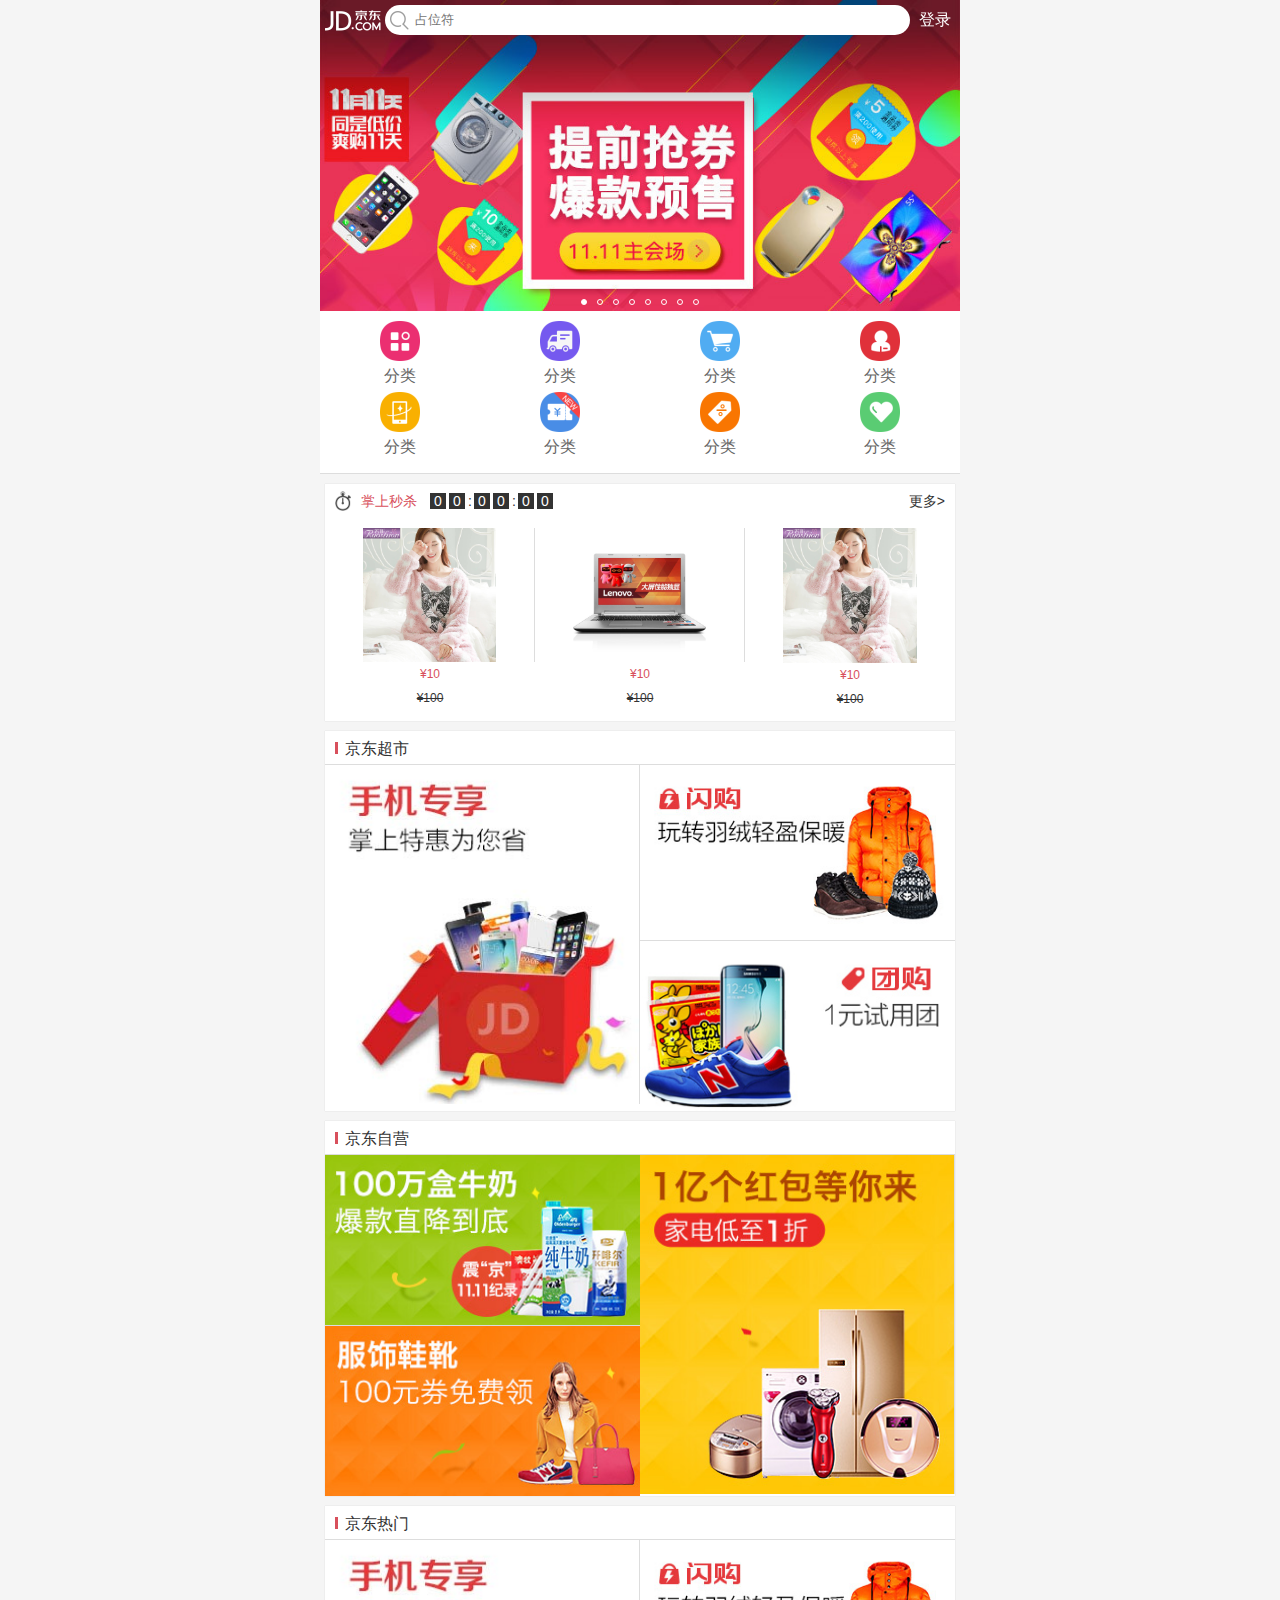
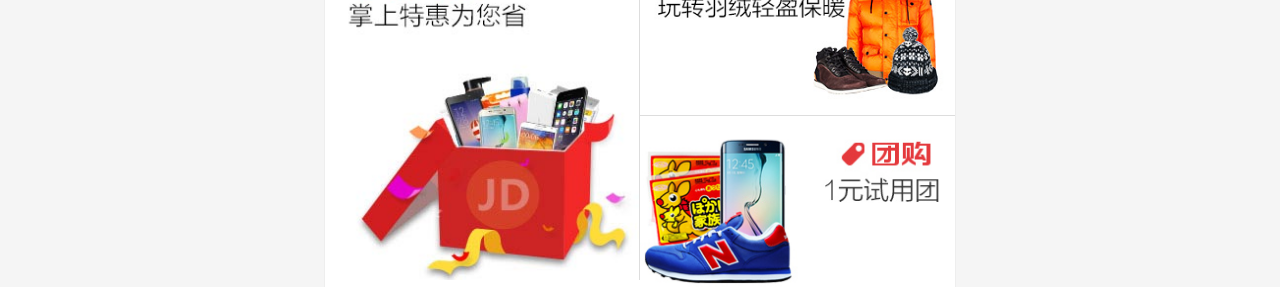
<file: index.html>
<!DOCTYPE html>
<html lang="en">
<head>
    <meta charset="UTF-8">
    <meta name="viewport"
          content="width=device-width, user-scalable=no, initial-scale=1.0, maximum-scale=1.0, minimum-scale=1.0">
    <title>京东移动</title>
    <link rel="stylesheet" href="./css/base.css">
    <link rel="stylesheet" href="./css/index.css">
</head>
<body>
<div class="jd_layout">
    <!-- 顶部搜索 -->
    <header class="jd_search">
        <div class="jd_search_box">
            <a href="javascript:;" class="icon_logo"></a>
            <form action="#">
                <span class="icon_search"></span>
                <input type="search" placeholder="占位符">
            </form>
            <a href="javascript:;" class="login">登录</a>
        </div>
    </header>
    <!-- 轮播图 -->
    <div class="jd_banner">
        <ul class="clearfix">
            <li><a href="javascript:;"><img src="./images/l8.jpg" alt=""></a></li>
            <li><a href="javascript:;"><img src="./images/l1.jpg" alt=""></a></li>
            <li><a href="javascript:;"><img src="./images/l2.jpg" alt=""></a></li>
            <li><a href="javascript:;"><img src="./images/l3.jpg" alt=""></a></li>
            <li><a href="javascript:;"><img src="./images/l4.jpg" alt=""></a></li>
            <li><a href="javascript:;"><img src="./images/l5.jpg" alt=""></a></li>
            <li><a href="javascript:;"><img src="./images/l6.jpg" alt=""></a></li>
            <li><a href="javascript:;"><img src="./images/l7.jpg" alt=""></a></li>
            <li><a href="javascript:;"><img src="./images/l8.jpg" alt=""></a></li>
            <li><a href="javascript:;"><img src="./images/l1.jpg" alt=""></a></li>
        </ul>
        <ul>
            <li class="now"></li>
            <li></li>
            <li></li>
            <li></li>
            <li></li>
            <li></li>
            <li></li>
            <li></li>
        </ul>
    </div>
    <!-- 导航 -->
    <nav class="jd_nav">
        <ul class="clearfix">
            <li><a href="javascript:;"><img src="./images/nav0.png" alt=""><p>分类</p></a></li>
            <li><a href="javascript:;"><img src="./images/nav1.png" alt=""><p>分类</p></a></li>
            <li><a href="javascript:;"><img src="./images/nav2.png" alt=""><p>分类</p></a></li>
            <li><a href="javascript:;"><img src="./images/nav3.png" alt=""><p>分类</p></a></li>
            <li><a href="javascript:;"><img src="./images/nav4.png" alt=""><p>分类</p></a></li>
            <li><a href="javascript:;"><img src="./images/nav5.png" alt=""><p>分类</p></a></li>
            <li><a href="javascript:;"><img src="./images/nav6.png" alt=""><p>分类</p></a></li>
            <li><a href="javascript:;"><img src="./images/nav7.png" alt=""><p>分类</p></a></li>
        </ul>
    </nav>
    <!-- 商品 -->
    <div class="jd_product">
        <!-- 掌上秒杀 -->
        <div class="product_box">
            <div class="tit now">
                <span class="sk_icon"></span>
                <span class="sk_name">掌上秒杀</span>
                <div class="sk_time">
                    <span>0</span>
                    <span>0</span>
                    <span>:</span>
                    <span>0</span>
                    <span>0</span>
                    <span>:</span>
                    <span>0</span>
                    <span>0</span>
                </div>
                <a href="javascript:;" class="f_right mr10">更多&gt;</a>
            </div>
            <div class="con">
                <ul class="clearfix">
                    <li>
                        <a href="javascript:;">
                            <img src="./images/detail01.jpg" alt="">
                        </a>
                        <p class="nowPrice">&yen;10</p>
                        <p class="oldPrice">&yen;100</p>
                    </li>
                    <li>
                        <a href="javascript:;">
                            <img src="./images/detail02.jpg" alt="">
                        </a>
                        <p class="nowPrice">&yen;10</p>
                        <p class="oldPrice">&yen;100</p>
                    </li>
                    <li>
                        <a href="javascript:;">
                            <img src="./images/detail01.jpg" alt="">
                        </a>
                        <p class="nowPrice">&yen;10</p>
                        <p class="oldPrice">&yen;100</p>
                    </li>
                </ul>
            </div>
        </div>
        <div class="product_box">
            <div class="tit"><h3>京东超市</h3></div>
            <div class="con clearfix">
                <a href="javascript:;" class="w_50 br f_left">
                    <img src="./images/cp1.jpg" alt="">
                </a>
                <a href="javascript:;" class="w_50 bb f_right">
                    <img src="./images/cp2.jpg" alt="">
                </a>
                <a href="javascript:;" class="w_50 f_right">
                    <img src="./images/cp3.jpg" alt="">
                </a>
            </div>
        </div>
        <div class="product_box">
            <div class="tit"><h3>京东自营</h3></div>
            <div class="con clearfix">
                <a href="javascript:;" class="w_50 br f_right">
                    <img src="./images/cp4.jpg" alt="">
                </a>
                <a href="javascript:;" class="w_50 bb f_left">
                    <img src="./images/cp5.jpg" alt="">
                </a>
                <a href="javascript:;" class="w_50 f_left">
                    <img src="./images/cp6.jpg" alt="">
                </a>
            </div>
        </div>
        <div class="product_box">
            <div class="tit"><h3>京东热门</h3></div>
            <div class="con clearfix">
                <a href="javascript:;" class="w_50 br f_left">
                    <img src="./images/cp1.jpg" alt="">
                </a>
                <a href="javascript:;" class="w_50 bb f_right">
                    <img src="./images/cp2.jpg" alt="">
                </a>
                <a href="javascript:;" class="w_50 f_right">
                    <img src="./images/cp3.jpg" alt="">
                </a>
            </div>
        </div>
    </div>

</div>


<script src="./js/common.js"></script>
<script src="./js/index.js"></script>
</body>
</html>
</file>
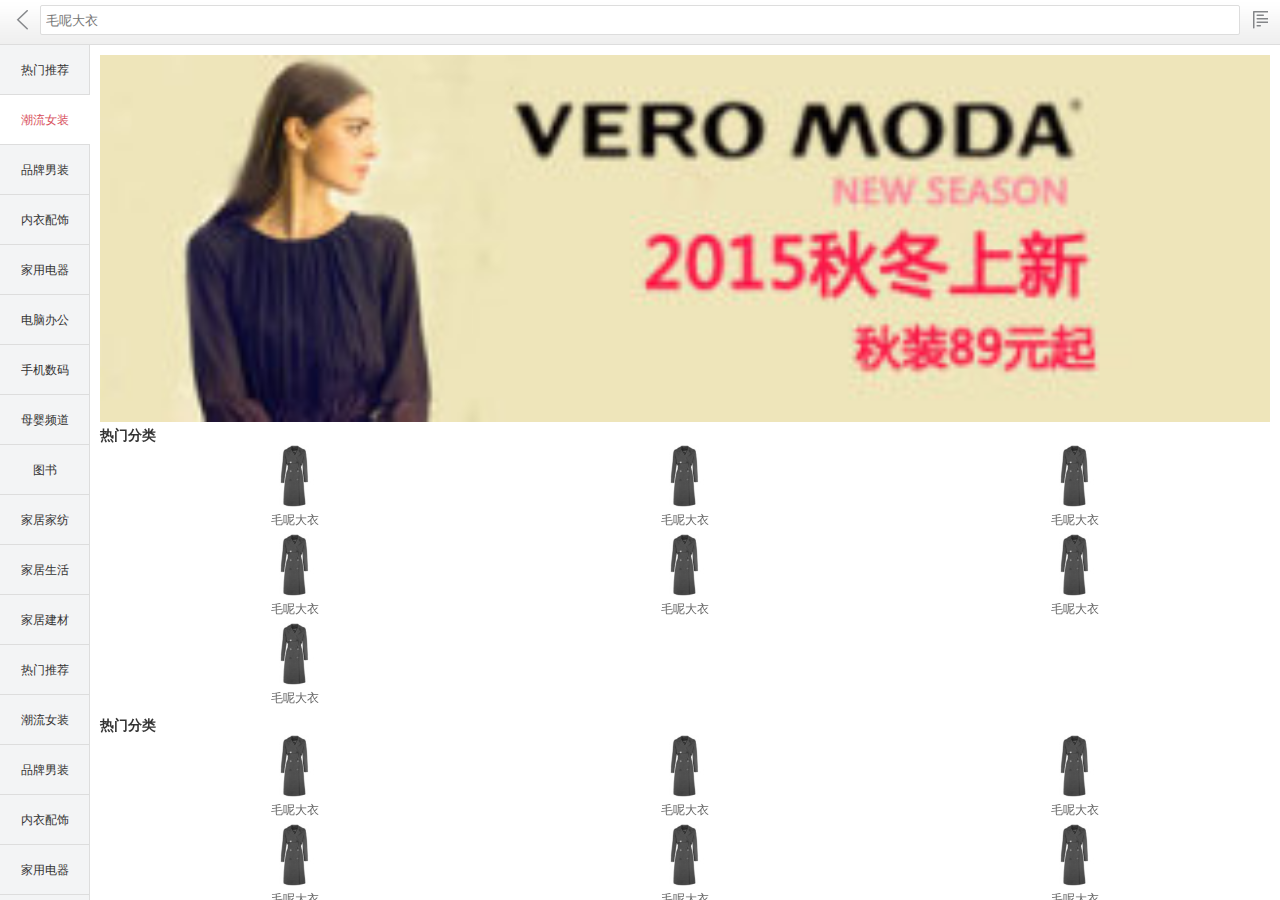
<file: category.html>
<!DOCTYPE html>
<html lang="en">
<head>
    <meta charset="UTF-8">
    <meta name="viewport"
          content="width=device-width, user-scalable=no, initial-scale=1.0, maximum-scale=1.0, minimum-scale=1.0">
    <title>Title</title>
    <link rel="stylesheet" href="./css/base.css">
    <link rel="stylesheet" href="./css/category.css">
</head>
<body>
<div class="container">
    <header class="jd_topBar">
        <a href="javascript:;" class="icon_back" ></a>
        <from>
            <input type="search" placeholder="毛呢大衣">
        </from>
        <a class="icon_menu" href="javascript:;"></a>
    </header>
    <div class="content">
        <aside class="jd_left">
            <ul>
                <li><a href="javascript:;">热门推荐</a></li>
                <li class="now"><a href="javascript:;">潮流女装</a></li>
                <li><a href="javascript:;">品牌男装</a></li>
                <li><a href="javascript:;">内衣配饰</a></li>
                <li><a href="javascript:;">家用电器</a></li>
                <li><a href="javascript:;">电脑办公</a></li>
                <li><a href="javascript:;">手机数码</a></li>
                <li><a href="javascript:;">母婴频道</a></li>
                <li><a href="javascript:;">图书</a></li>
                <li><a href="javascript:;">家居家纺</a></li>
                <li><a href="javascript:;">家居生活</a></li>
                <li><a href="javascript:;">家居建材</a></li>
                <li><a href="javascript:;">热门推荐</a></li>
                <li><a href="javascript:;">潮流女装</a></li>
                <li><a href="javascript:;">品牌男装</a></li>
                <li><a href="javascript:;">内衣配饰</a></li>
                <li><a href="javascript:;">家用电器</a></li>
                <li><a href="javascript:;">电脑办公</a></li>
                <li><a href="javascript:;">手机数码</a></li>
                <li><a href="javascript:;">母婴频道</a></li>
                <li><a href="javascript:;">图书</a></li>
                <li><a href="javascript:;">家居家纺</a></li>
                <li><a href="javascript:;">家居生活</a></li>
                <li><a href="javascript:;">家居建材</a></li>
            </ul>
        </aside>
        <section class="jd_right">
            <div class="jd_right_box">
                <a href="javascript:;" class="banner"><img src="./images/banner_1.jpg" alt=""></a>
                <div class="hot">
                    <h3>热门分类</h3>
                    <ul class="clearfix">
                        <li><a href="javascript:;"><img src="./images/nv-fy.jpg" alt=""><p>毛呢大衣</p></a></li>
                        <li><a href="javascript:;"><img src="./images/nv-fy.jpg" alt=""><p>毛呢大衣</p></a></li>
                        <li><a href="javascript:;"><img src="./images/nv-fy.jpg" alt=""><p>毛呢大衣</p></a></li>
                        <li><a href="javascript:;"><img src="./images/nv-fy.jpg" alt=""><p>毛呢大衣</p></a></li>
                        <li><a href="javascript:;"><img src="./images/nv-fy.jpg" alt=""><p>毛呢大衣</p></a></li>
                        <li><a href="javascript:;"><img src="./images/nv-fy.jpg" alt=""><p>毛呢大衣</p></a></li>
                        <li><a href="javascript:;"><img src="./images/nv-fy.jpg" alt=""><p>毛呢大衣</p></a></li>
                    </ul>
                </div>
                <div class="hot">
                    <h3>热门分类</h3>
                    <ul class="clearfix">
                        <li><a href="javascript:;"><img src="./images/nv-fy.jpg" alt=""><p>毛呢大衣</p></a></li>
                        <li><a href="javascript:;"><img src="./images/nv-fy.jpg" alt=""><p>毛呢大衣</p></a></li>
                        <li><a href="javascript:;"><img src="./images/nv-fy.jpg" alt=""><p>毛呢大衣</p></a></li>
                        <li><a href="javascript:;"><img src="./images/nv-fy.jpg" alt=""><p>毛呢大衣</p></a></li>
                        <li><a href="javascript:;"><img src="./images/nv-fy.jpg" alt=""><p>毛呢大衣</p></a></li>
                        <li><a href="javascript:;"><img src="./images/nv-fy.jpg" alt=""><p>毛呢大衣</p></a></li>
                        <li><a href="javascript:;"><img src="./images/nv-fy.jpg" alt=""><p>毛呢大衣</p></a></li>
                    </ul>
                </div>
                <div class="hot">
                <h3>热门分类</h3>
                <ul class="clearfix">
                    <li><a href="javascript:;"><img src="./images/nv-fy.jpg" alt=""><p>毛呢大衣</p></a></li>
                    <li><a href="javascript:;"><img src="./images/nv-fy.jpg" alt=""><p>毛呢大衣</p></a></li>
                    <li><a href="javascript:;"><img src="./images/nv-fy.jpg" alt=""><p>毛呢大衣</p></a></li>
                    <li><a href="javascript:;"><img src="./images/nv-fy.jpg" alt=""><p>毛呢大衣</p></a></li>
                    <li><a href="javascript:;"><img src="./images/nv-fy.jpg" alt=""><p>毛呢大衣</p></a></li>
                    <li><a href="javascript:;"><img src="./images/nv-fy.jpg" alt=""><p>毛呢大衣</p></a></li>
                    <li><a href="javascript:;"><img src="./images/nv-fy.jpg" alt=""><p>毛呢大衣</p></a></li>
                </ul>
            </div>
                <div class="hot">
                    <h3>热门分类</h3>
                    <ul class="clearfix">
                        <li><a href="javascript:;"><img src="./images/nv-fy.jpg" alt=""><p>毛呢大衣</p></a></li>
                        <li><a href="javascript:;"><img src="./images/nv-fy.jpg" alt=""><p>毛呢大衣</p></a></li>
                        <li><a href="javascript:;"><img src="./images/nv-fy.jpg" alt=""><p>毛呢大衣</p></a></li>
                        <li><a href="javascript:;"><img src="./images/nv-fy.jpg" alt=""><p>毛呢大衣</p></a></li>
                        <li><a href="javascript:;"><img src="./images/nv-fy.jpg" alt=""><p>毛呢大衣</p></a></li>
                        <li><a href="javascript:;"><img src="./images/nv-fy.jpg" alt=""><p>毛呢大衣</p></a></li>
                        <li><a href="javascript:;"><img src="./images/nv-fy.jpg" alt=""><p>毛呢大衣</p></a></li>
                    </ul>
                </div>
                <div class="hot">
                    <h3>热门分类</h3>
                    <ul class="clearfix">
                        <li><a href="javascript:;"><img src="./images/nv-fy.jpg" alt=""><p>毛呢大衣</p></a></li>
                        <li><a href="javascript:;"><img src="./images/nv-fy.jpg" alt=""><p>毛呢大衣</p></a></li>
                        <li><a href="javascript:;"><img src="./images/nv-fy.jpg" alt=""><p>毛呢大衣</p></a></li>
                        <li><a href="javascript:;"><img src="./images/nv-fy.jpg" alt=""><p>毛呢大衣</p></a></li>
                        <li><a href="javascript:;"><img src="./images/nv-fy.jpg" alt=""><p>毛呢大衣</p></a></li>
                        <li><a href="javascript:;"><img src="./images/nv-fy.jpg" alt=""><p>毛呢大衣</p></a></li>
                        <li><a href="javascript:;"><img src="./images/nv-fy.jpg" alt=""><p>毛呢大衣</p></a></li>
                    </ul>
                </div>
            </div>
        </section>
    </div>
</div>
<script src="./js/common.js"></script>
<script src="./js/iscroll.js"></script>
<script src="./js/category.js"></script>
</body>
</html>
</file>
<file: css/base.css>
/* rest CSS */
*,
*::before,
*::after {
    margin: 0;
    padding: 0;
    /* 防止内容溢出 以后所有的宽度高度的设置计算的起始位置是边框 */
    box-sizing: border-box;
    -webkit-box-sizing: border-box;
    /* 点击高亮现象[有的浏览器有，有的浏览器没有] 轻触 */
    /* transparent 透明色 */
    -webkit-tap-highlight-color: transparent;
}

body {
    font-size: 14px;
    font-family: "Microsoft YaHei", sans-serif;
    color: #333;
}

from{
    display: block;
}
ul, ol {
    list-style: none;
}

a {
    color: #333;
    text-decoration: none;
}

input[type="text"],
input[type="search"],
input[type="email"],
input[type="url"],
input[type="password"],
textarea {
    border: none;
    outline: none;
    /* 文本域不缩放 */
    resize: none;
    /* 表单元素 重置 */
    -webkit-appearance: none;
}
h1,h2,h3,h4,h5,h6{
    font-weight: normal;
}
/* common CSS */
.f_left {
    float: left;
}

.f_right {
    float: right;
}

.clearfix::before,
.clearfix::after {
    content: "";
    display: block;
    visibility: hidden;
    height: 0;
    line-height: 0;
    clear: both;
}

.ml10 {
    margin-left: 10px;
}

.mr10 {
    margin-right: 10px;
}

.mt10 {
    margin-top: 10px;
}

.mb10 {
    margin-bottom: 10px;
}

[class^="icon_"],
[class*=" icon_"]{
    background-image: url("../images/sprites.png");
    -webkit-background-image: url("../images/sprites.png");
    background-repeat: no-repeat;
    -webkit-background-repeat: no-repeat;
    background-size: 200px 200px;
    -webkit-background-size: 200px 200px;
}
</file>
<file: css/index.css>
body{
    background: #f5f5f5;
}
.jd_layout {
    width: 100%;
    min-width: 320px; /* 最小宽度320px 宽度太小会造成布局错乱 */
    max-width: 640px;
    /* 540px 640px 750px版心大小，
       原因:设计稿 psd 尺寸 640px 750px 不能超过设计稿的尺寸 内容矢真
    */
    margin: 0 auto;
}
/* 顶部 */
.jd_search {
    position: fixed;
    top: 0;
    left: 0;
    width: 100%;
    z-index: 999;
}

.jd_search .jd_search_box {
    width: 100%;
    min-width: 320px;
    max-width: 640px;
    margin: 0 auto;
    height: 40px;
    position: relative;
    /*background: rgba(201,21,35,0.85);*/
}

.jd_search .jd_search_box > a {
    position: absolute;
    top: 0;
}

.jd_search .jd_search_box .icon_logo {
    top: 4px;
    left: 5px;
    width: 60px;
    height: 36px;
    /* 通常使用二倍图 */
    background-position: 0 -103px;
}

.jd_search .jd_search_box .login {
    right: 0;
    width: 50px;
    height: 40px;
    line-height: 40px;
    text-align: center;
    color: #fff;
    font-size: 16px;
}

.jd_search .jd_search_box form {
    width: 100%;
    padding-left: 65px;
    padding-right: 50px;
    padding-top: 5px;
}

.jd_search .jd_search_box form input {
    width: 100%;
    height: 30px;
    line-height: 30px;
    border-radius: 15px;
    padding-left: 30px;
}

.jd_search .jd_search_box form .icon_search {
    width: 20px;
    height: 20px;
    position: absolute;
    left: 70px;
    top: 10px;
    background-position: -60px -109px;
}

/* 轮播图 */
.jd_banner{
    width: 100%;
    overflow: hidden;
    position: relative;
}
.jd_banner ul:first-child{
    width: 1000%;
    transform: translateX(-10%);
    -webkit-transform: translateX(-10%);
}
.jd_banner ul:first-child li{
    width: 10%;
    float: left;
}
.jd_banner ul:first-child li a{
    display: block;
    width: 100%;
}
.jd_banner ul:first-child li a img{
    width: 100%;
    /* 去除下间隙 */
    display: block;
}

.jd_banner ul:last-child{
    position: absolute;
    bottom: 6px;
    left: 50%;
    width: 118px;
    margin-left: -59px;
}
.jd_banner ul:last-child li{
    width: 6px;
    height: 6px;
    border-radius: 50%;
    border: 1px solid #fff;
    float: left;margin-left: 10px;
}
.jd_banner ul:last-child li:first-child{
    margin-left: 0;
}
.jd_banner ul:last-child li.now{
    background: #fff;
}
/* 导航 */
.jd_nav{
    width: 100%;
    padding: 10px 0;
    background: #fff;
    border-bottom: 1px solid #ddd;
}
.jd_nav ul{
    width: 100%;
}
.jd_nav ul li{
    width: 25%;
    float: left;
}
.jd_nav ul li a{
    display: block;
    width: 100%;
}
.jd_nav ul li a img{
    display: block;
    width: 40px;
    height: 40px;
    margin: 0 auto;
}
.jd_nav ul li a p{
    text-align: center;
    padding: 5px 0;
    font-size: 16px;
    color: #666;
}
/* 商品 */
.jd_product{
    margin: 0 5px;
}
.jd_product .product_box{
    margin-top: 10px;
    box-shadow: 0 0 1px #ccc;
    background: #fff;
}
.jd_product .product_box .tit{
    width: 100%;
    height: 34px;
    line-height: 34px;
    border-bottom: 1px solid #ddd;
}
.jd_product .product_box .tit.now{
    border: none;
}
.jd_product .product_box .tit h3{
    padding-left: 20px;
    line-height: 34px;
    position: relative;
}
.jd_product .product_box .tit h3::before{
    content: "";
    position: absolute;
    top: 11px;
    left: 10px;
    width: 3px;
    height: 12px;
    background-color: #d8505c;
}
/* 掌上秒杀 */
.product_box .sk_icon{
    width: 16px;
    height: 20px;
    float: left;
    margin-top: 7px;
    margin-left: 10px;
    background: url("../images/seckill-icon.png") no-repeat center / 16px 20px ;
}
.product_box .sk_name{
    color: #d8505c;
    float: left;
    margin-left:10px;
}
.product_box .sk_time{
    float: left;
    margin-left: 10px;
}
.product_box .sk_time span{
    float: left;
    width: 16px;
    height: 16px;
    background: #333;
    color: #fff;
    text-align: center;
    line-height: 16px;
    margin-top: 9px;
    margin-left: 3px;
}
.product_box .sk_time span:nth-child(3n){
    background: #fff;
    color: #333;
    width: 3px;
}
.product_box .con{}
.product_box .con ul{
    width: 100%;
    padding: 10px 0;
}
.product_box .con ul li{
    width: 33.3333333333%;
    float: left;
}
.product_box .con ul li a{
    display: block;
    width: 100%;
    border-right: 1px solid #ddd;
}
.product_box .con ul li:last-child a{
    border-right: none;
}
.product_box .con ul li a img{
    display: block;
    width: 64%;
    margin: 0 auto;
}
.product_box .con ul li p {
    padding: 5px 0;
    font-size: 12px;
}
.product_box .con ul li .nowPrice{
    text-align: center;
    color: #d8505c;
}
.product_box .con ul li .oldPrice{
    text-align: center;
    text-decoration: line-through;
}
/* 公共样式 */
.w_50{
    width: 50%;
}
.w_50 img{
    width: 100%;
    display: block;
}
.br{
    border-right: 1px solid #ddd;
}
.bl{
    border-left: 1px solid #ddd;
}
.bb{
    border-bottom: 1px solid #ddd;
}


/*
移动端页面撑满屏幕宽高，css样式：
width: 100%;
height: 100%;
position: absolute;
top: 0;
*/
</file>
<file: css/category.css>
.container{
    width: 100%;
    height: 100%;
    position: absolute;
    left: 0;
    top: 0;
}
.jd_topBar{
    width: 100%;
    height: 45px;
    border-bottom: 1px solid #ddd;
    position: absolute;
    top: 0;
    left: 0;
    background: url("../images/header-bg.png") repeat-x 0 0 / 1px 44px;

}
.jd_topBar a{
    width: 40px;
    height: 44px;
    position: absolute;
    top: 0;
    padding: 10px 12px;
    background-origin: content-box;
    -webkit-background-origin: content-box;
    background-clip: content-box;
    -webkit-background-clip: content-box;

}
.jd_topBar .icon_back{
    left: 0;
    background-position: -20px 0;
}
.jd_topBar .icon_menu{
    right: 0;
    background-position: -60px 0;
}
.jd_topBar from{
    width: 100%;
    padding: 0 40px;
}
.jd_topBar from input{
    width: 100%;
    height: 30px;
    margin-top: 5px;
    border: 1px solid #ddd;
    border-radius: 2px;
    -webkit-border-radius: 2px;
    padding: 0 5px;
}
.content{
    width: 100%;
    height: 100%;
    padding-top: 45px;
}
.jd_left{
    width: 90px;
    height: 100%;
    overflow: hidden;
    float: left;
}
.jd_left ul{
    width: 90px;
}
.jd_left ul li{
    width: 100%;
    height: 50px;
    line-height: 50px;
    text-align: center;
    font-size: 12px;
    color: #666;
    border-right: 1px solid #ddd;
    border-bottom: 1px solid #ddd;
    background-color: #f3f4f5;
}
.jd_left ul li a{
    display: block;;
}
.jd_left ul li.now{
    background: #fff;
    border-right: none;
}
.jd_left ul li.now a{
    color: #d8505c;
}
.jd_right{
    overflow: hidden;
    height: 100%;
}
.jd_right .jd_right_box{
    padding: 0 10px;
    margin-top: 10px;

}
.jd_right_box .banner{
    width: 100%;
    display: block;
}
.jd_right_box .banner img{
    width: 100%;
    display: block;
}
.jd_right_box .hot {}
.jd_right_box .hot h3{
    font-weight: 700;
    margin-top: 5px;
    font-size: 14px;
}
.jd_right_box .hot ul{
    width: 100%;
}
.jd_right_box .hot ul li{
    width: 33.3333333333%;
    float: left;
}
.jd_right_box .hot ul li a{
    display: block;
    width: 100%;
}
.jd_right_box .hot ul li a img{
    width: 62px;
    height: 62px;
    display: block;
    margin: 0 auto;
}
.jd_right_box .hot ul li a p{
    text-align: center;
    font-size: 12px;
    color: #666;
    padding: 5px 0;
}
</file>
